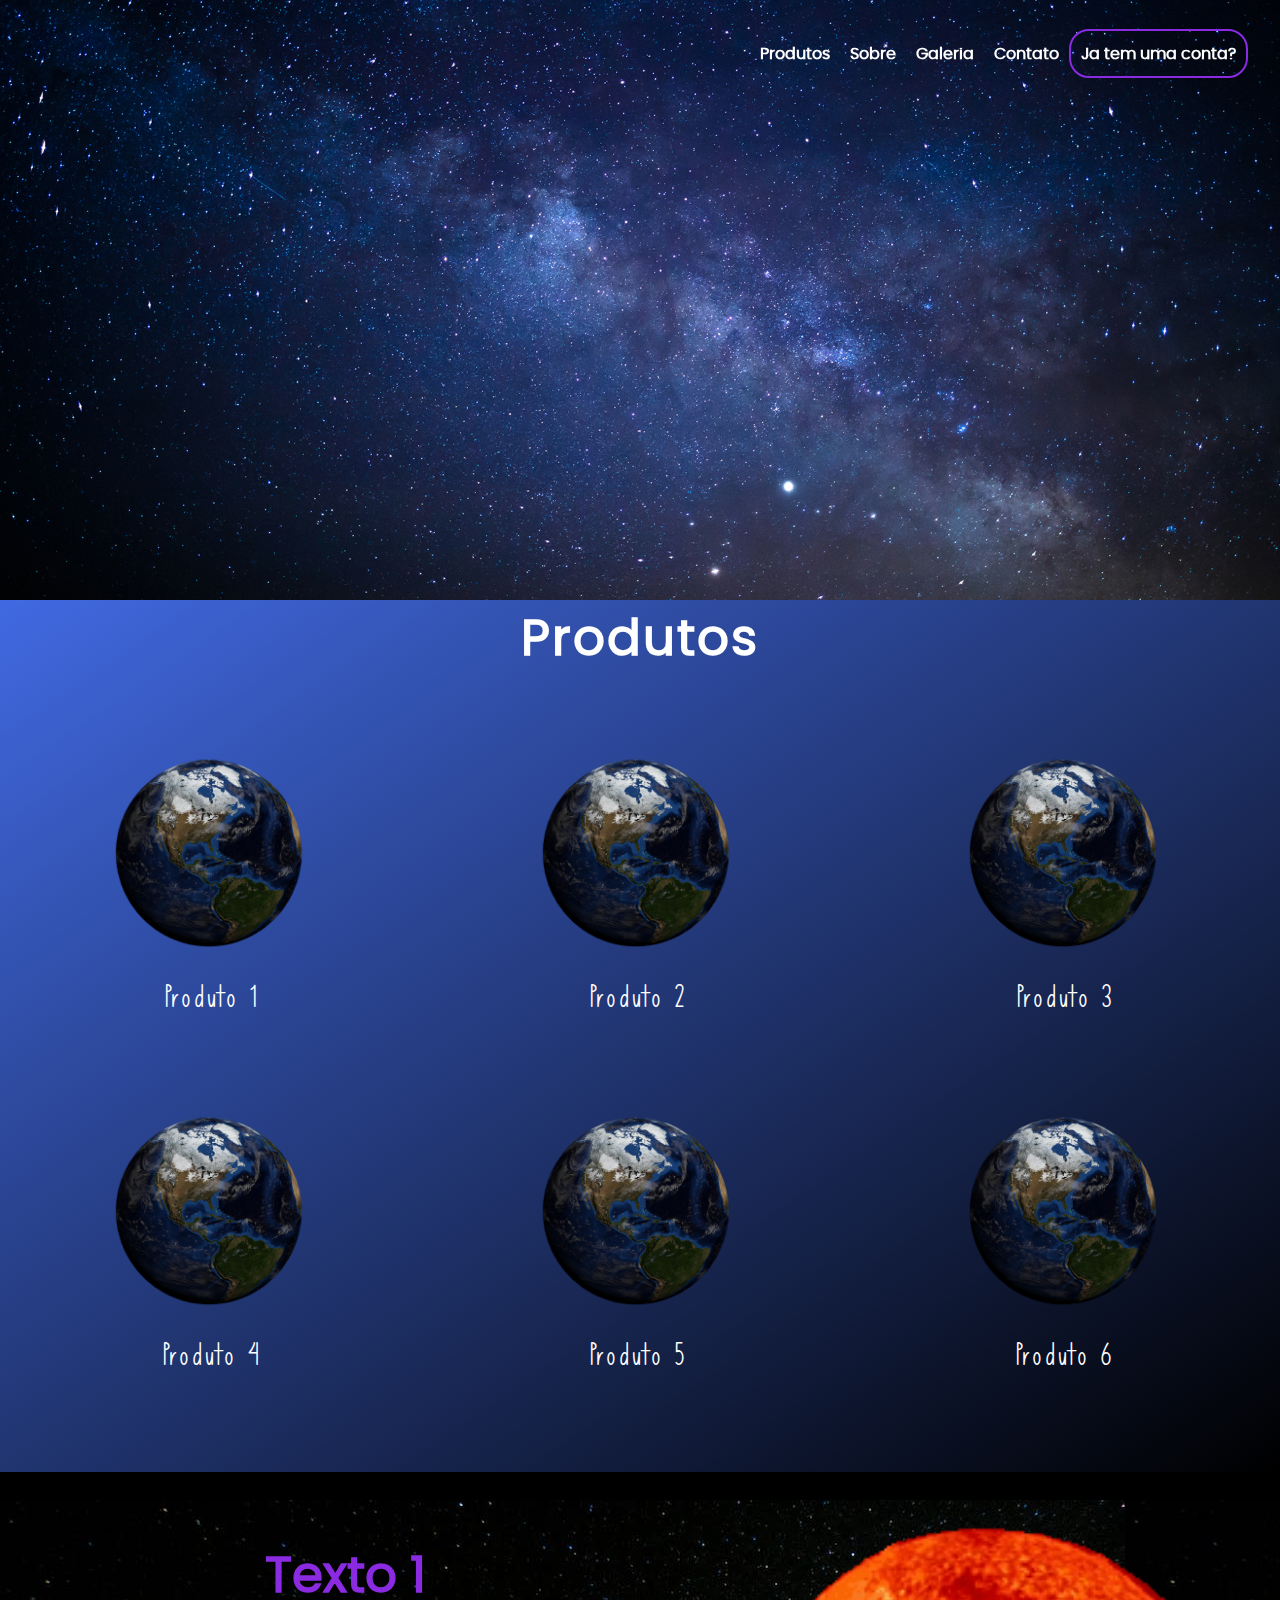
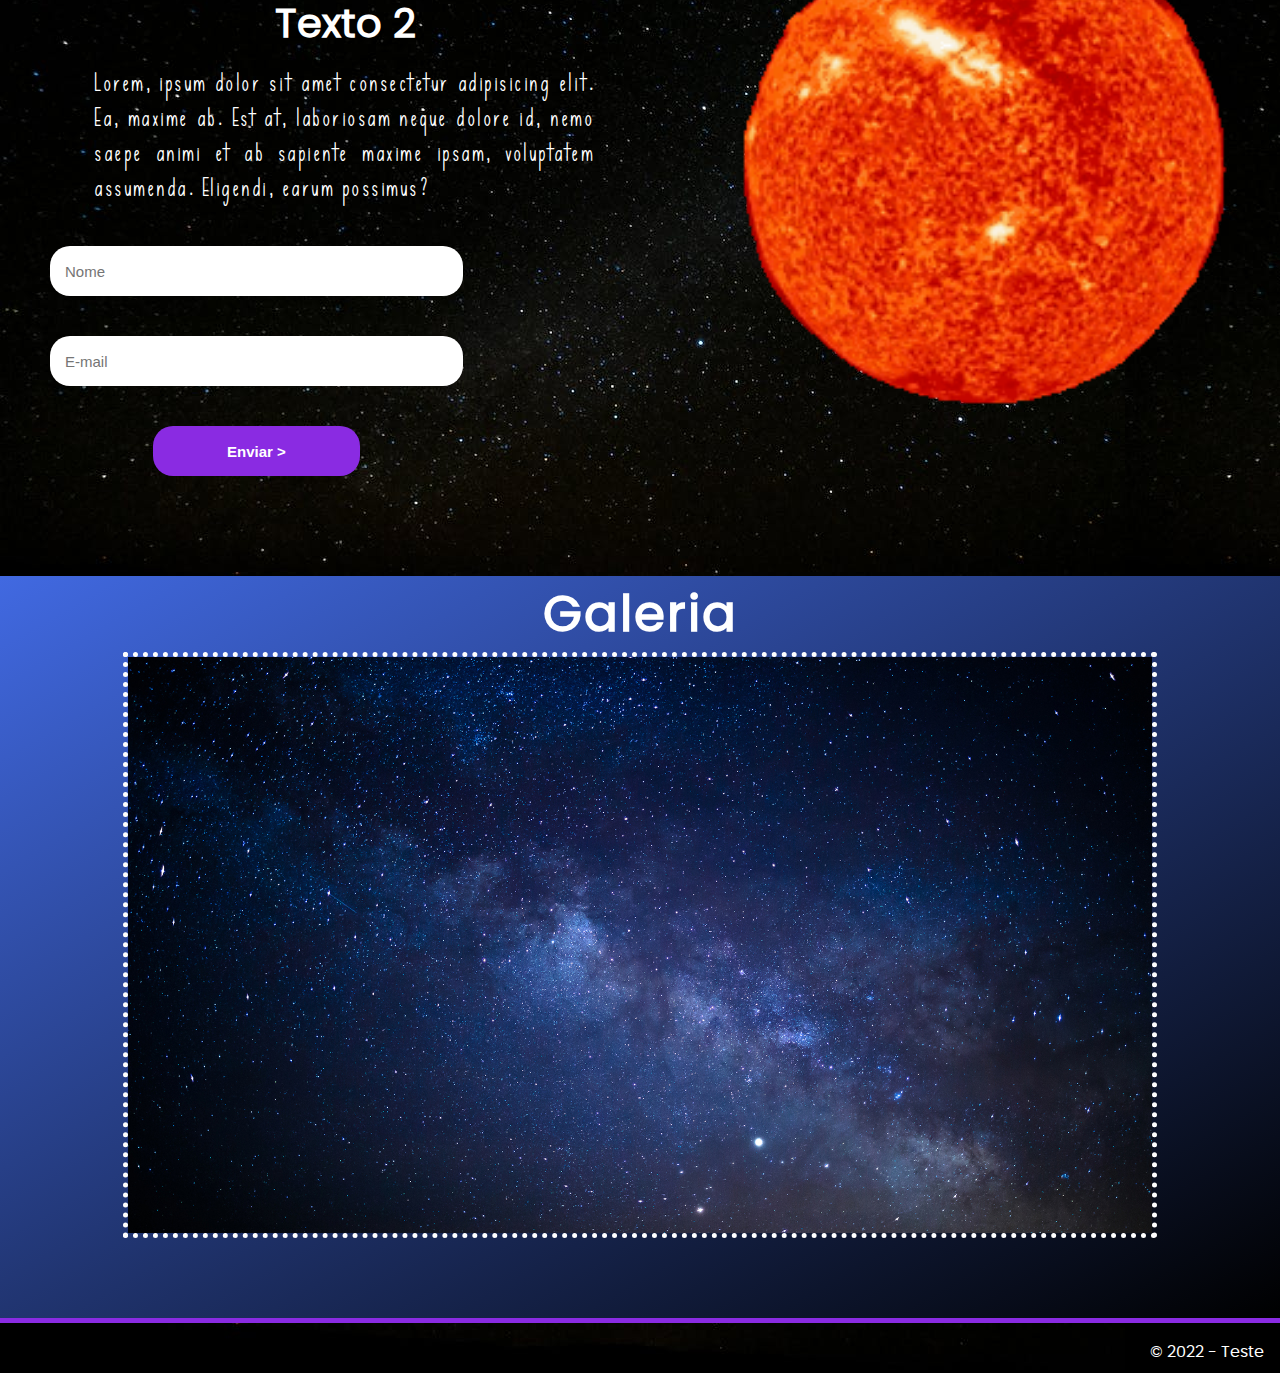
<file: index.html>
<!DOCTYPE html>
<html lang="pt-br">
<head>
    <meta charset="UTF-8">
    <meta http-equiv="X-UA-Compatible" content="IE=edge">
    <meta name="viewport" content="width=device-width, initial-scale=1.0">
    
    <!-- iCONS DO GOOGLE -->
    <link rel="stylesheet" 
    href="https://cdnjs.cloudflare.com/ajax/libs/font-awesome/6.4.2/css/all.min.css" 
    integrity="sha512-z3gLpd7yknf1YoNbCzqRKc4qyor8gaKU1qmn+CShxbuBusANI9QpRohGBreCFkKxLhei6S9CQXFEbbKuqLg0DA==" 
    crossorigin="anonymous" referrerpolicy="no-referrer" />
    
    <!-- FOLHAS DE ESTILO -->
    <link rel="stylesheet" href="./styles/fonts.css">
    <link rel="stylesheet" href="./styles/style.css">
    <link rel="stylesheet" href="./styles/media.css"> 
    
    <!-- SCRIPTS JS -->
    <script defer src="./js/script.js"></script>

    <title>Estudo</title>

</head>
<body>
    <nav>
        <div id="logo">
            <a href="#home">
                <i class="fa-solid fa-leaf"></i>
            </a>
        </div>
        
        <div class="mobile-menu">
            <div class="line1"></div>
            <div class="line2"></div>
            <div class="line3"></div>
        </div>

        <ul class="nav-list"><!-- Lista ordenada -->
            <a href="#produtos"><li> Produtos </li></a>
            <a href="#sobre"><li> Sobre </li></a>
            <a href="#galeria"><li> Galeria </li></a>
            <a href="#footer"><li> Contato </li></a>
            <a href="banco.html" class="inscrever"><li> Ja tem uma conta? </li></a>
        </ul>
    </nav>
    
    <header id="home"> 
        <img src="./components/images/01.jpg" alt="galaxy">
    </header>
    
    <main> 
        <section id="produtos">
            <aside class="title">
                <h1>Produtos</h1>
            </aside>

            <figure>
                <img src="./components/images/terra.png" alt="produto1" id="prod1">
                <figcaption>Produto 1</figcaption>
            </figure>

            <figure>
                <img src="./components/images/terra.png" alt="produto2" id="prod2">
                <figcaption>Produto 2</figcaption>
            </figure>

            <figure>
                <img src="./components/images/terra.png" alt="produto3" id="prod3">
                <figcaption>Produto 3</figcaption>
            </figure>

            <figure>
                <img src="./components/images/terra.png" alt="produto4" id="prod4">
                <figcaption>Produto 4</figcaption>
            </figure>

            <figure>
                <img src="./components/images/terra.png" alt="produto5" id="prod5">
                <figcaption>Produto 5</figcaption>
            </figure>

            <figure>
                <img src="./components/images/terra.png" alt="produto6" id="prod6">
                <figcaption>Produto 6</figcaption>
            </figure>
            
        </section>

        <section id="sobre">
            <article>
                <h2><span>Texto 1</span> <br> Texto 2</h2>
                <p>
                    Lorem, ipsum dolor sit amet consectetur adipisicing elit. 
                    Ea, maxime ab. Est at, laboriosam neque dolore id, nemo saepe 
                    animi et ab sapiente maxime ipsam, voluptatem assumenda. Eligendi, earum possimus?
                </p>
                
                <form action="get">
                    <input type="text" placeholder="Nome" required>
                    <input type="email" placeholder="E-mail" required>
                    <input type="submit" value="Enviar >">
                </form>
            </article>
            
            <figure class="img-desktop"> <!-- Div semântica para imagens -->
                <img src="./components/images/sol.gif" alt="universe">
            </figure>
        </section>
        
        <section id="galeria">
            <aside class="title">
                <h1>Galeria</h1>
            </aside>

            <figure>
                <img src="./components/images/01.jpg" alt="galeria 1"> 
                <img class="inativo" src="./components/images/02.jpg" alt="galeria 2">
                <img class="inativo" src="./components/images/03.jpg" alt="galeria 3">
                <img class="inativo" src="./components/images/04.jpg" alt="galeria 4">
                <img class="inativo" src="./components/images/05.jpg" alt="galeria 5">
                <img class="inativo" src="./components/images/06.jpg" alt="galeria 6">
            </figure>
        </section>
    </main>

    <footer id="footer">
        <div id="copy">
            <p>&copy; 2022 - Teste</p>
        </div>
    </footer>
    
</body>
</html>
</file>
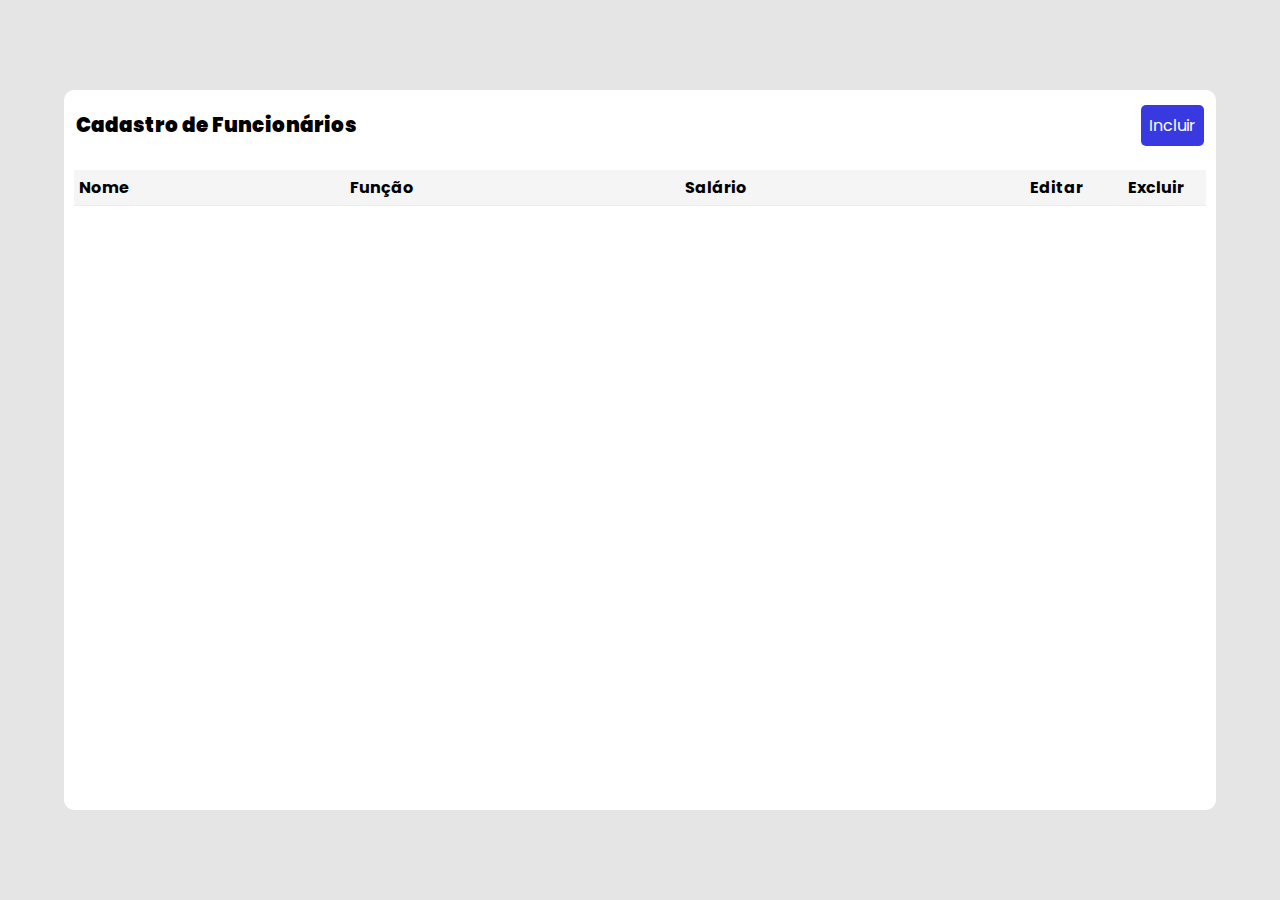
<file: banco.html>
<!DOCTYPE html>
<html lang="en">

<head>
  <meta charset="UTF-8">
  <meta http-equiv="X-UA-Compatible" content="IE=edge">
  <meta name="viewport" content="width=device-width, initial-scale=1.0">
  <title>CRUD</title>
  <link rel="stylesheet" href="./styles/banco.css">
  <link href='https://unpkg.com/boxicons@2.1.1/css/boxicons.min.css' rel='stylesheet'>
</head>

<body>
  <div class="container">
    <div class="header">
      <span>Cadastro de Funcionários</span>
      <button onclick="openModal()" id="new">Incluir</button>
    </div>

    <div class="divTable">
      <table>
        <thead>
          <tr>
            <th>Nome</th>
            <th>Função</th>
            <th>Salário</th>
            <th class="acao">Editar</th>
            <th class="acao">Excluir</th>
          </tr>
        </thead>
        <tbody>
        </tbody>
      </table>
    </div>

    <div class="modal-container">
      <div class="modal">
        <form>
          <label for="m-nome">Nome</label>
          <input id="m-nome" type="text" required />
  
          <label for="m-funcao">Função</label>
          <input id="m-funcao" type="text" required />
  
          <label for="m-salario">Salário</label>
          <input id="m-salario" type="number" required />
          
          <button id="btnSalvar">Salvar</button>
        </form>
      </div>
    </div>

  </div>
  <script src="./js/banco.js"></script>
</body>

</html>
</file>
<file: styles/fonts.css>
@font-face {
    font-family: popins;
    src: url(../components/fonts/poppins-regular-webfont.woff);
    font-weight: normal;
    font-style: normal;
}

@font-face {
    font-family: austria;
    src: url(../components/fonts/Austria.ttf);
    font-weight: normal;
    font-style: normal;
}

@font-face {
    font-family: midorima;
    src: url(../components/fonts/Midorima-PersonalUse-Regular.ttf);
    font-weight: normal;
    font-style: normal;
}

@font-face {
    font-family: love;
    src: url(../components/fonts/LoveChristabelaRegular.ttf);
    font-weight: normal;
    font-style: normal;
}

/*CTRL + D: seleciona todos os textos iguais*/
</file>
<file: styles/style.css>
*{
    margin: 0;
    padding: 0;
}

body{
    background-image: url("../components/images/body.jpg");
    background: cover;
    color: white;
    font-family: popins;
    max-width: 1366px;
    margin: 0 auto;
    overflow-x: hidden;
}

/*Efeito de rolagem de pagina*/
html {
    scroll-behavior: smooth;
}

.scroll-nav{
    background-color: rgba(0,0,0,.7);
}

.title{
    width: 100%;
    height: 15%;
    display: inline;
}

.title h1{
    text-align: center;
    letter-spacing: 2px;
    font-size: 50px;
}

/*############################################################################################*/
#logo a{
    font-size: 2.5rem;
    margin-left: 2em;
    color: green;
}

#logo a:hover{
    color: red;
    transition: 0.3s all;
}

/*############################################################################################*/
nav{
    display: flex;
    flex-direction: row; /*Define o fluxo em linha*/
    justify-content: space-between; /*Define um espaço entre os componentes*/
    align-items: center; /*Alinha os itens*/
    
    width: 100%;
    max-width: 1366px;
    height: 12vh;

    border: none;
    position: fixed;
    z-index: 100;
}

.nav-list{
    display: flex;
    padding-right: 2em; 
    list-style: none;
    
}

.nav-list li{  
    padding: 10px;
}

a{
    color: white;
    font-weight: bold;
    text-decoration: none;
}

a:hover{
    color: blueviolet;
    transition: 0.3s all;
}

.inscrever{
    border: 2px solid blueviolet;
    border-radius: 20px;
    margin-top: -2px;
}

.inscrever:hover{
    color: white;
    background-color: blueviolet;
    transition: 0.3s all;
}

.mobile-menu {
    cursor: pointer;
    display: none;
    margin-right: 25px;
}

.mobile-menu div{
    width: 32px;
    height: 2px;
    background: #fff;
    margin: 8px;
    transition: 0.3s;
}

.nav-list.active{
    transform: translateX(0);
}

.mobile-menu.active .line1{
    transform: rotate(-45deg) translate(-8px, 8px);
}
.mobile-menu.active .line2{
    opacity: 0;
}
.mobile-menu.active .line3{
    transform: rotate(45deg) translate(-5px, -7px);
}

nav.active{
    background-color: rgba(0,0,0,.7);
    transition: 0.6s all;
 }

@keyframes navLinkFade{
    from{
        opacity: 0;
        transform: translateX(50px)
    }
    to{
        opacity: 1;
        transform: translateX(0)
    }
}

header{
    display: flex;
    flex-direction: column-reverse; /*Define o fluxo em linha*/  
    height: 100%;
    max-height: 600px;
}

main{ /*Produtos e Sobre*/
    display: flex;
    flex-direction: column;
}

/*############################################################################################*/
#produtos{
    display: flex;
    flex-direction: row;
    flex-wrap: wrap;
    justify-content: space-around;
   
    background-image: linear-gradient(to top left, black, rgb(65,105,225));
    overflow: hidden;
    padding-bottom: 5em;
}

#produtos figure{
    width: 350px;
    height: 350px;
    padding-bottom: 0.5em;
}

#produtos figure img{
    width: 100%;
    height: 100%;
}

#produtos figure img:hover{
    transform: scale(1.2);
    transition: 0.3s all;
}

#produtos figure figcaption{
    text-align: center;
    font-size: 30px;
    font-family: love;
    letter-spacing: 0.1em;
    margin-top: -50px;
}

/*############################################################################################*/
#sobre{
    display: flex;
    flex-direction: row;
    justify-content: space-between;
    
}

#sobre article{
    width: 50%;
    flex-direction: column;
    text-align: center;
    padding: 5em 50px;
}

#sobre article p{
    margin: 20px auto;
}

#sobre figure{
    width: 50%;
    height: auto;
}

#sobre figure img{
    width: 100%;
    height: auto;
    transform: scale(1.5);
}

form{
    display: flex;
    flex-direction: column;
    width: 70%;
}

input{
    margin-top: 20px;
    height: 20px;
    padding: 15px;
    border-radius: 20px;
    border: none;
    font-size: 15px;
    margin-bottom: 20px;
}

form [type="submit"]{
    height: 50px;
    width: 50%;
    background-color: blueviolet;
    color: white;
    font-weight: bold;
    align-self: center;
    z-index: 10;
}

form [type="submit"]:hover{
    cursor: pointer;
}

span{
    font-size: 50px;
    color: blueviolet;
}

#sobre p{
    max-width: 500px;
    font-family: love;
    font-size: 25px;
    line-height: 35px;
    letter-spacing: 0.1em;
    text-align: justify;
    margin-top: 10px;
}

#sobre article h2{
    font-size: 40px;
    line-height: 45px;
}

/*############################################################################################*/
#galeria{
    width: 100%;
    overflow: hidden;
    background-image: linear-gradient(to top left, black, rgb(65,105,225));
    padding-bottom: 5em;
}

#galeria figure {
    display: flex;
}

#galeria figure img{
    width: 80%;
    height: auto;
    object-fit: cover;
    border: 5px dotted white;
    margin: 0 auto;
}

.inativo{
    display: none;
}
/*############################################################################################*/
footer{
    border-top: 5px solid blueviolet;
    height: 50px;
}

#copy{
    padding-top: 1em;
    padding-right: 1em;
    float: right;
}
/*############################################################################################*/
</file>
<file: styles/media.css>
@media screen and (max-width: 920px){ 
   .nav-list{
      position: absolute;
      top: 12vh;
      right: 0;
      width: 50vw;
      height: 88vh;
      background-color: rgba(0,0,0,.7);
      flex-direction: column;
      align-items: center;
      justify-content: space-around;
      transform: translateX(100%);
      transition: transform  0.3s ease-in;
   }

   .nav-list li{
      margin-left: 0;
      opacity: 0;
   }

   .mobile-menu{
      display: block;
   }

   .inscrever{
      border: none;
   }

   .inscrever:hover{
      background: none;
   }

   h2{
      font-size: 38px;
   }
   
   #sobre article{
      margin: 0 auto;
      width: 100%;
   }

   form{
      margin: 0 auto;
   }

   input{
      width: 100%;
      align-self: center;
   }

   .img-desktop{
      display: none;
   }



}
</file>
<file: styles/banco.css>
@import url('https://fonts.googleapis.com/css2?family=Poppins:wght@200;300;400;500;700&family=Roboto:wght@100;300;400;500;700;900&family=Source+Sans+Pro:wght@200;300;400;600;700;900&display=swap');

* {
  margin: 0;
  padding: 0;
  box-sizing: border-box;
  font-family: 'Poppins', sans-serif;
}

body {
  width: 100vw;
  height: 100vh;
  display: flex;
  align-items: center;
  justify-content: center;
  background-color: rgba(0,0,0,0.1);
}

button {
  cursor: pointer;
}

.container {
  width: 90%;
  height: 80%;
  border-radius: 10px;
  background: white;
}

.header {
  min-height: 70px;
  display: flex;
  align-items: center;
  justify-content: space-between;
  margin: auto 12px;
}

.header span {
  font-weight: 900;
  font-size: 20px;
  word-break: break-all;
}

#new {
  font-size: 16px;
  padding: 8px;
  border-radius: 5px;
  border: none;
  color: white;
  background-color: rgb(57, 57, 226);
}

.divTable {
  padding: 10px;
  width: auto; 
  height:inherit; 
  overflow:auto;
}

.divTable::-webkit-scrollbar {
  width: 12px;
  background-color: whitesmoke; 
}

.divTable::-webkit-scrollbar-thumb {
  border-radius: 10px;
  background-color: darkgray; 
}

table {
  width: 100%;
  border-spacing: 10px;
  word-break: break-all;
  border-collapse: collapse;
}

thead {
  background-color: whitesmoke;
}

tr {
  border-bottom: 1px solid rgb(238, 235, 235)!important;
}

tbody tr td {
  vertical-align: text-top;
  padding: 6px;
  max-width: 50px;
}

thead tr th {
  padding: 5px;
  text-align: start;
  margin-bottom: 50px;
}

tbody tr {
  margin-bottom: 50px;
}

thead tr th.acao {
  width: 100px!important;
  text-align: center;
}

tbody tr td.acao {
  text-align: center;
}

@media (max-width: 700px) {
  body {
    font-size: 10px;
  }
  
  .header span {
    font-size: 15px;
  }

  #new {
    padding: 5px;
    font-size: 10px;
  }

  thead tr th.acao {
    width: auto!important;
  }
  
  td button i {
    font-size: 20px!important;
  }

  td button i:first-child {
    margin-right: 0;
  }

  .modal {
    width: 90%!important;
  }

  .modal label {
    font-size: 12px!important;
  }
}

.modal-container {
  width: 100vw;
  height: 100vh;
  position: fixed;
  top: 0;
  left: 0;
  background-color: rgba(0, 0, 0, 0.5);
  display: none;
  z-index: 999;
  align-items: center;
  justify-content: center;
}

.modal {
  display: flex;
  flex-direction: column;
  align-items: center;
  padding: 40px;
  background-color: white;
  border-radius: 10px;
  width: 50%;
}

.modal label {
  font-size: 14px;
  width: 100%;
}

.modal input {
  width: 100%;
  outline: none;
  padding: 5px 10px; 
  width: 100%;
  margin-bottom: 20px;
  border-top: none;
  border-left: none;
  border-right: none;
}

.modal button {
  width: 100%;
  margin: 10px auto;
  outline: none;
  border-radius: 20px; 
  padding: 5px 10px; 
  width: 100%;
  border: none;
  background-color: rgb(57, 57, 226);
  color: white;
}

.active {
  display: flex;
}

.active .modal {
  animation: modal .4s;
}

@keyframes modal {
  from {
    opacity: 0;
    transform: translate3d(0, -60px, 0);
  }
  to {
    opacity: 1;
    transform: translate3d(0, 0, 0);
  }
}

td button {
  border: none;
  outline: none;
  background: transparent;
}

td button i {
  font-size: 25px;
}

td button i:first-child {
  margin-right: 10px;
}
</file>
